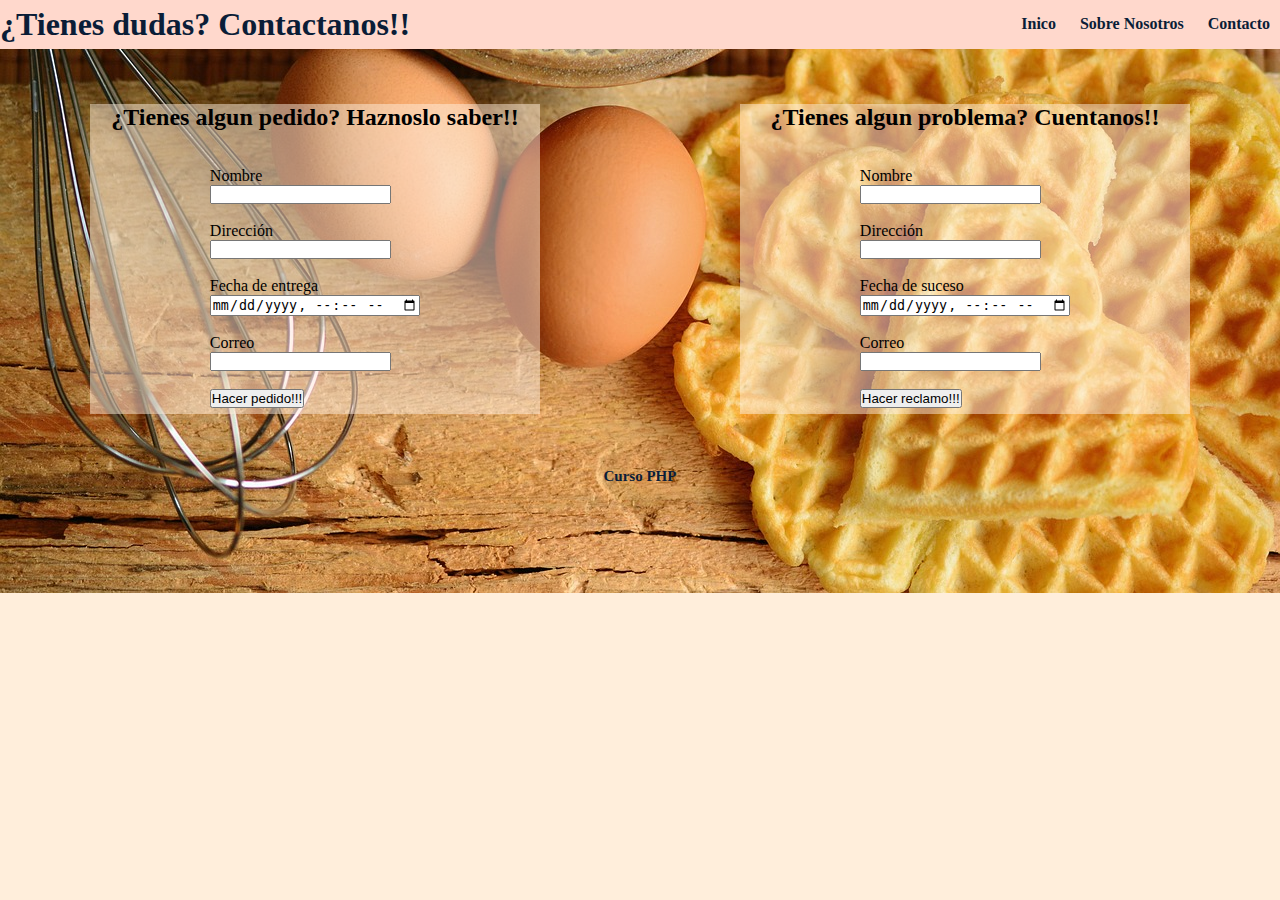
<file: contacto.html>
<!DOCTYPE html>
<html lang="en">
<head>
  <meta charset="UTF-8">
  <meta http-equiv="X-UA-Compatible" content="IE=edge">
  <meta name="viewport" content="width=device-width, initial-scale=1.0">
  <link rel="stylesheet" href="css/contacto.css">
  <title>Contacto</title>
</head>
<body>
  <!--div contenedor almacena todas las seciones de la página-->
  <div class="contenedor">
    <!--Portada-->
    <header>
      <div class="titulo">
        <h1>¿Tienes dudas? Contactanos!!</h1>
      </div>
      <!--Menu-->
      <nav>
        <ul>
          <li><a href="index.html">Inico</a></li>
          <li><a href="sobreNosotros.html">Sobre Nosotros</a></li>
          <li><a href="#">Contacto</a></li>
        </ul>
      </nav>
    </header>
    <!--Formulario para realizar un pedido-->
    <div class="formulario1">
      <h2 class="titulo2">¿Tienes algun pedido? Haznoslo saber!!</h2>
      <br><br>
      <form action="">
        <label for="">Nombre</label>
        <br>
        <input type="text">
        <br><br>
        <label for="">Dirección</label>
        <br>
        <input type="text">
        <br><br>
        <label for="">Fecha de entrega</label>
        <br>
        <input type="datetime-local">
        <br><br>
        <label for="">Correo</label>
        <br>
        <input type="email" class="correo" id="">
        <br><br>
        <button>Hacer pedido!!!</button>
        
      </form>
    </div>

    <div class="formulario2">
      <h2 class="titulo3">¿Tienes algun problema? Cuentanos!!</h2>
      <br><br>
      <form action="">
        <label for="">Nombre</label>
        <br>
        <input type="text">
        <br><br>
        <label for="">Dirección</label>
        <br>
        <input type="text">
        <br><br>
        <label for="">Fecha de suceso</label>
        <br>
        <input type="datetime-local">
        <br><br>
        <label for="">Correo</label>
        <br>
        <input type="email" class="correo" id="">
        <br><br>
        <button>Hacer reclamo!!!</button>
        
      </form>
    </div>
    <!--Pie de página-->
    <footer>
      <h2 class="final">Curso PHP</h2>
    </footer>

  </div>
 </body>
</html>
</file>
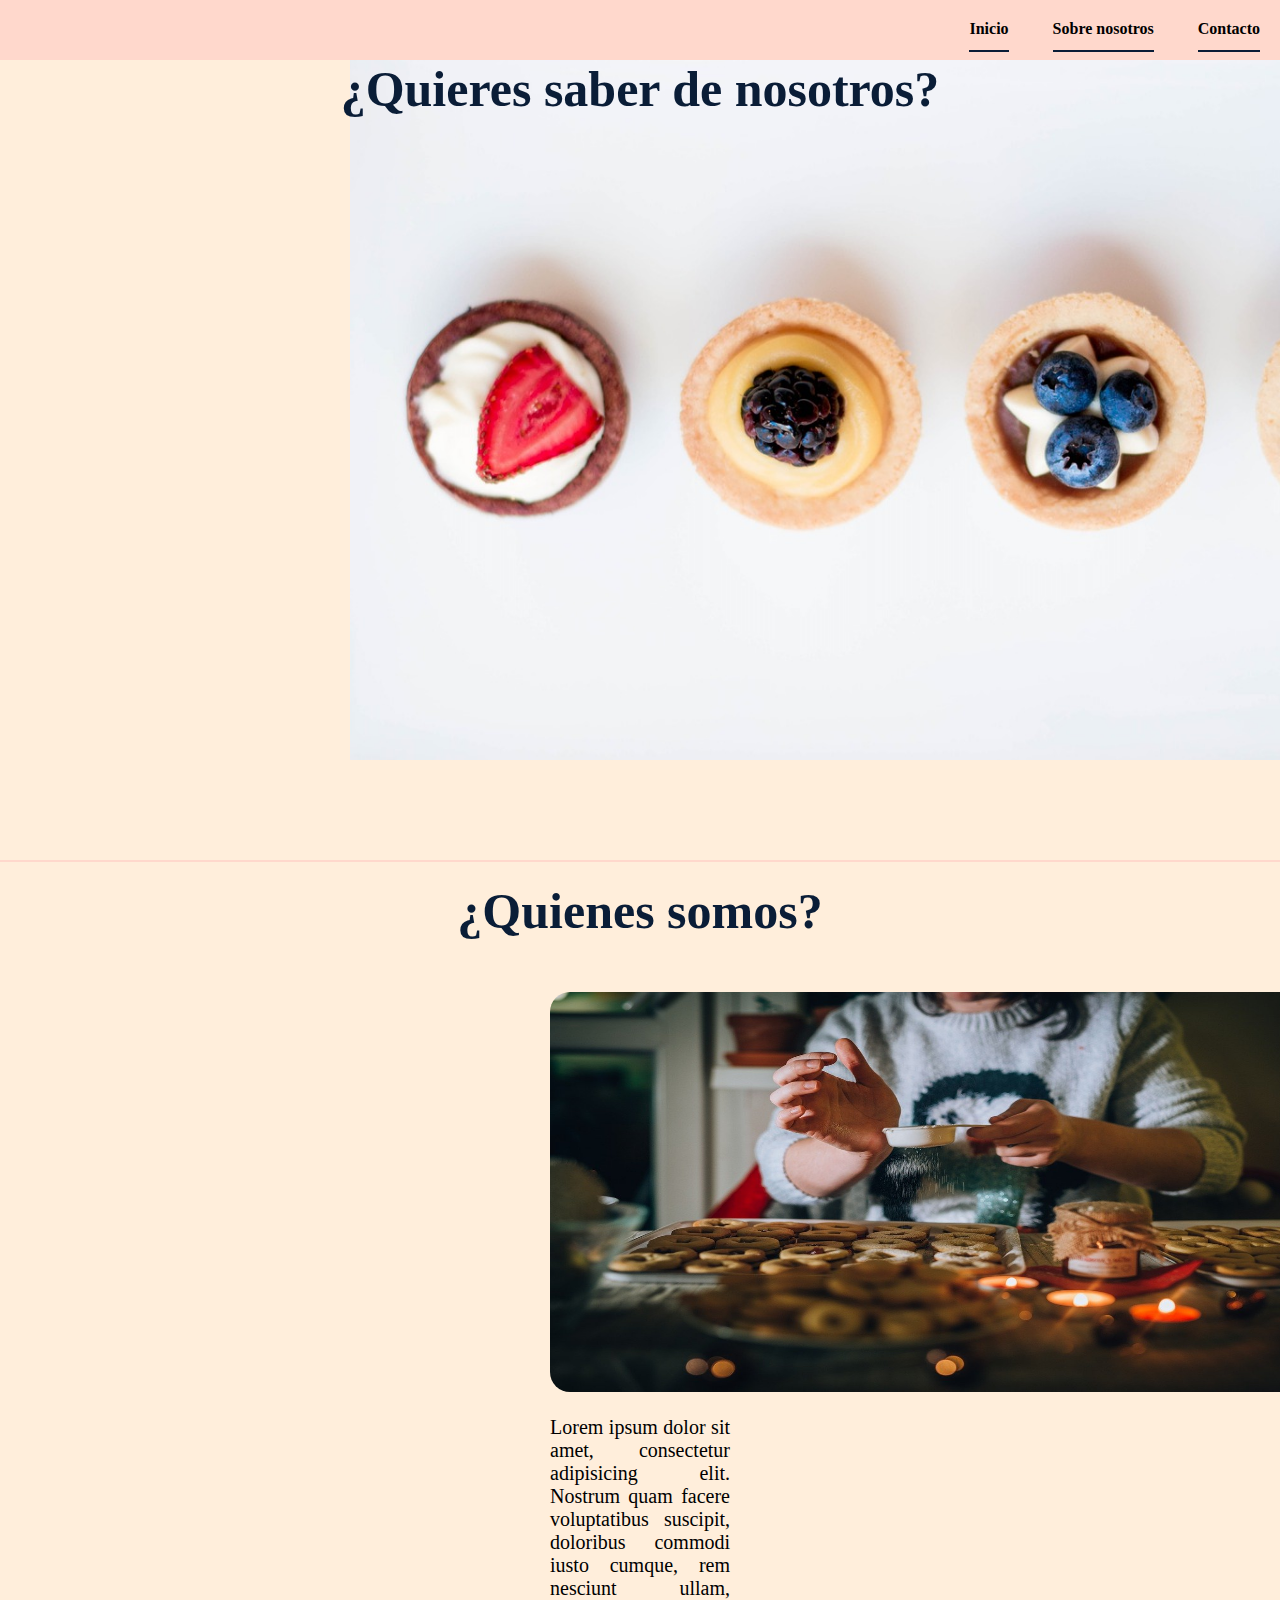
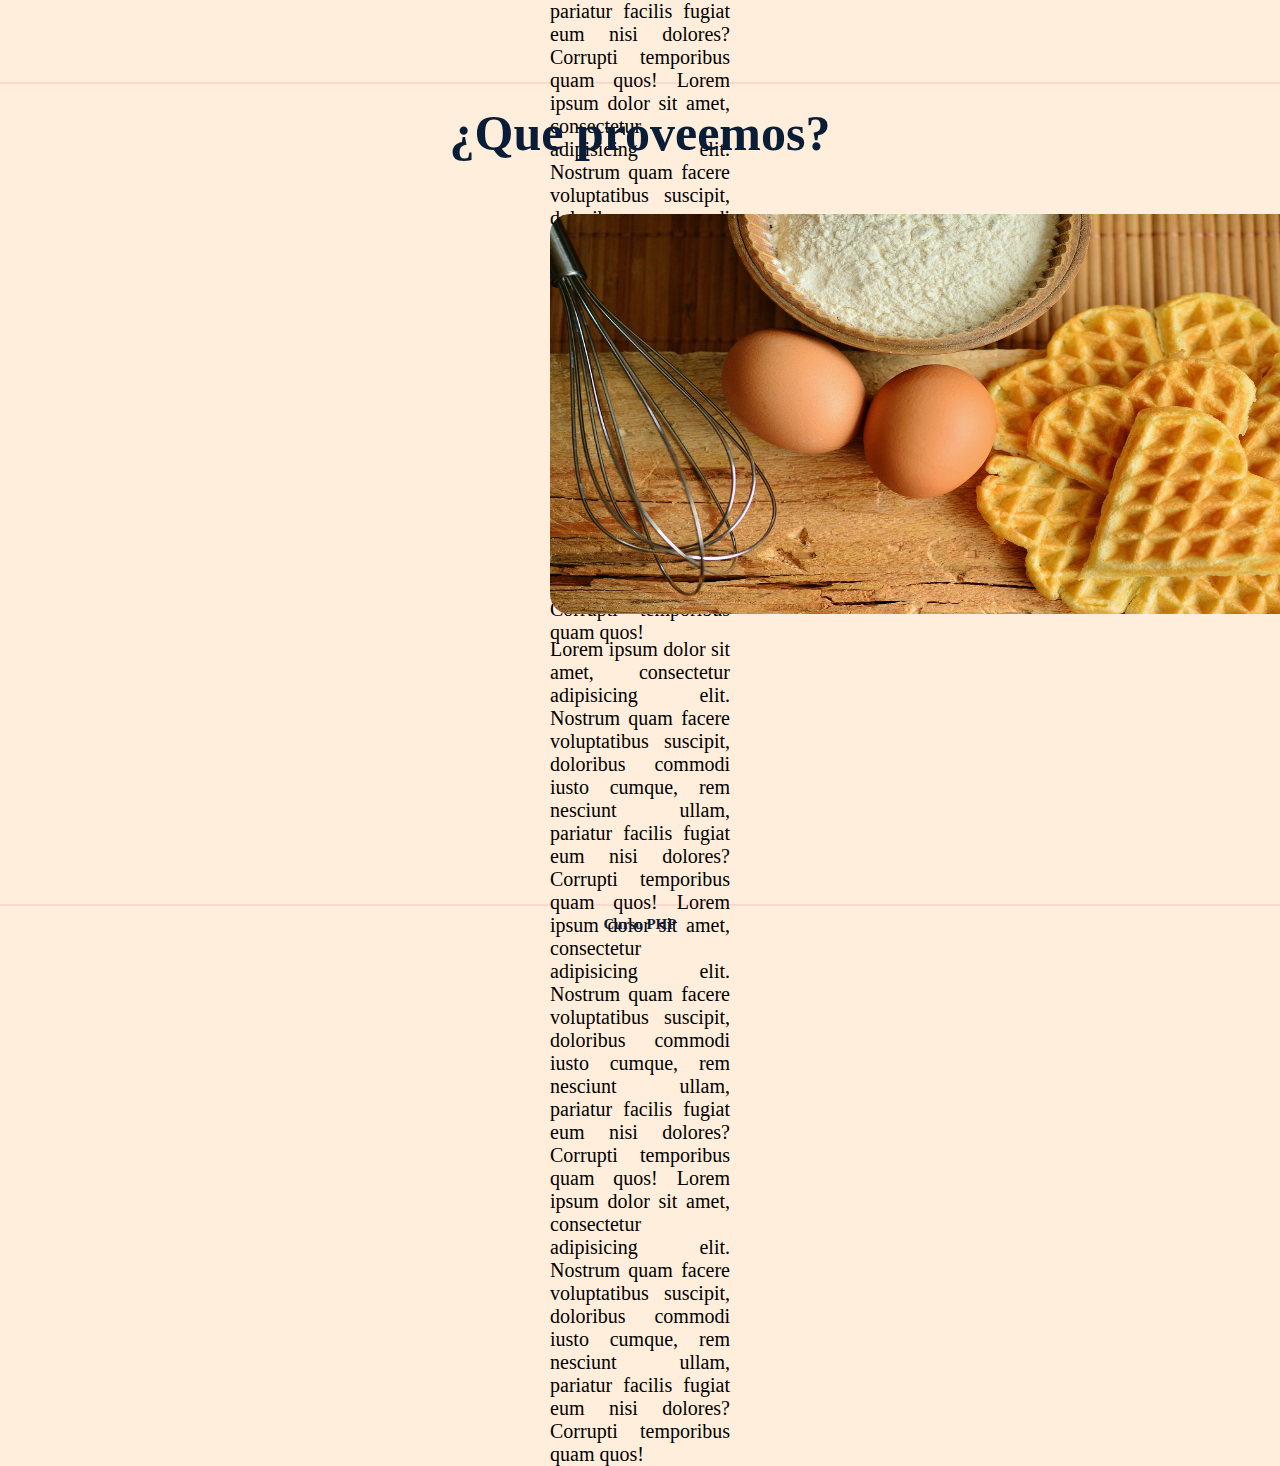
<file: sobreNosotros.html>
<!DOCTYPE html>
<html lang="es">
<head>
  <meta charset="UTF-8">
  <meta http-equiv="X-UA-Compatible" content="IE=edge">
  <meta name="viewport" content="width=device-width, initial-scale=1.0">
  <link rel="stylesheet" href="css/nosotros.css">
  <title>Información</title>
</head>
<body>
  <div class="contenerdor">
    <nav>
      <ul>
        <li><a href="index.html">Inicio</a></li>
        <li><a href="#">Sobre nosotros</a></li>
        <li><a href="contacto.html">Contacto</a></li>
      </ul>
    </nav>
    <header>
      <img src="imagenes/cupcakes-gc05d9e6ba_1280.jpg" alt="" class="img1">
      <div class="titulo">
        <h1>¿Quieres saber de nosotros?</h1>
      </div>
    </header>
    <div class="contenido1">
        <h2 class="titulo2">¿Quienes somos?</h2>
        <article class="a1">
          <img src="imagenes/christmas-g3c6846b87_1280.jpg" alt="" class="img2">
          <p class="somos">
            Lorem ipsum dolor sit amet, consectetur adipisicing elit. Nostrum quam facere voluptatibus suscipit, 
            doloribus commodi iusto cumque, rem nesciunt ullam, pariatur facilis fugiat eum nisi dolores? 
            Corrupti temporibus quam quos!
            Lorem ipsum dolor sit amet, consectetur adipisicing elit. Nostrum quam facere voluptatibus suscipit, 
            doloribus commodi iusto cumque, rem nesciunt ullam, pariatur facilis fugiat eum nisi dolores? 
            Corrupti temporibus quam quos!
            Lorem ipsum dolor sit amet, consectetur adipisicing elit. Nostrum quam facere voluptatibus suscipit, 
            doloribus commodi iusto cumque, rem nesciunt ullam, pariatur facilis fugiat eum nisi dolores? 
            Corrupti temporibus quam quos!
          </p>
        </article>
      </div>
      <div class="contenido2">
        <h2 class="titulo3">¿Que proveemos?</h2>
        
        <article class="a2">
          <img src="imagenes/waffles-g952964b44_1280.jpg" alt="" class="img3">
          <p class="proveedor">
            Lorem ipsum dolor sit amet, consectetur adipisicing elit. Nostrum quam facere voluptatibus suscipit, 
            doloribus commodi iusto cumque, rem nesciunt ullam, pariatur facilis fugiat eum nisi dolores? 
            Corrupti temporibus quam quos!
            Lorem ipsum dolor sit amet, consectetur adipisicing elit. Nostrum quam facere voluptatibus suscipit, 
            doloribus commodi iusto cumque, rem nesciunt ullam, pariatur facilis fugiat eum nisi dolores? 
            Corrupti temporibus quam quos!
            Lorem ipsum dolor sit amet, consectetur adipisicing elit. Nostrum quam facere voluptatibus suscipit, 
            doloribus commodi iusto cumque, rem nesciunt ullam, pariatur facilis fugiat eum nisi dolores? 
            Corrupti temporibus quam quos!
          </p>
        </article>
      </div>
    </div>
    <footer>
      <h2 class="final">Curso PHP</h2>
    </footer>
  </div>
</body>
</html>
</file>
<file: css/contacto.css>
/*Configuración de css general */
* {
  margin: 0;
  padding: 0;
}

/*Aplicación de cambios a body */
body {
  background-color: #FFEEDB;
  background-image: url("../imagenes/waffles-g952964b44_1280.jpg");
  background-position: center;
  background-size: cover;
  background-repeat: no-repeat;
}

/*Aplicación de cambios con css grid, para estructurar
  los elementos de la página */
.contenedor {
  width: 100%;
  height: 100%;
  display: grid;
  grid-gap: 20px;
  grid-template-columns: repeat(2, 1fr);
  grid-template-rows: 12% 28% 28% 28% 4%;
}

/*
  Modificacion de contenido

  En esta parte se modifica todo el contenido de la página  en general
  basandose en css grid.
*/

header {
  background-color:#FFD8CC;
  height: 100%;
  grid-row: 1;
  grid-column: span 2;

  text-align: center;
  display: flex;
  align-items: center;
  justify-content: space-between;
}

.titulo {
  float: left;
}

h1 {
  color: #0A1D37;
}

nav {
  float: right;
}

ul {
  width: 100%;
  text-align: right;
}

li {
  display: inline-block;
  margin: 10px;
}

a {
  color: #0A1D37;
  text-decoration: none;
  font-weight: bolder;
  
}

.formulario1 {
  background-color: rgb(255, 238, 219, 0.5);
  width: 450px;
  height: 310px;
  margin: auto;

  grid-row-start: 2;
  grid-row: span 3;
  grid-column: 1;

  display: flex;
  flex-direction: column;
  align-items: center;
}

.formulario2 {
  background-color: rgb(255, 238, 219, 0.5);
  width: 450px;
  height: 310px;
  margin: auto;

  grid-row-start: 2;
  grid-row: span 3;
  grid-column: 2;

  display: flex;
  flex-direction: column;
  align-items: center;
}

/*Estilos de pie de página*/

footer {
  grid-row: 5;
  grid-column: span 2;

  display: flex;
  align-items: center;
  justify-content: center;
  text-align: center;
}



.final {
  color: #0A1D37;
  font-size: 15px;
}
</file>
<file: css/nosotros.css>
/*Configuración de css general */
* {
  margin: 0%;
  padding: 0%;
}

/*Aplicación de cambios a body */
body {
  background-color: #FFEEDB;
}

/*Aplicación de cambios con css grid, para estructurar
  los elementos de la página */
.contenedor {
  width: 100%;
  display: grid;
  grid-gap: 20px;
  grid-template-columns: repeat(3, 1fr);
  grid-template-rows: repeat(5, auto);
  grid-template-areas: "nav nav nav"
                        "header header header"
                        "article1 article1 article1"
                        "article2 article2 article2"
                        "footer footer footer";
}

/*
  Modificacion de contenido

  En esta parte se modifica todo el contenido de la página  en general
  basandose en css grid.
*/
nav {
  grid: nav;
  height: 60px;
  background-color:#FFD8CC ;
}

ul {
  width: 100%;
  text-align: right;
}

li {
  display: inline-block;
  margin: 20px;
  border-bottom: #0A1D37 2px solid;
  height: 30px;
}

a {
  color: black;
  font-weight: bolder;
  text-decoration: none;
}

header {
  grid: header;
  height: 800px;
  border-bottom: #FFD8CC 2px solid;
}

.img1 {
  position: absolute;
  margin-left: 350px;
  width: 1200px;
  height: 700px;
  z-index: -1;
}

.titulo {
  height: 100%;
  text-align: center;
  justify-content: center;
}

h1 {
  font-size: 50px;
  color: #0A1D37;
}

.contenido1 {
  grid-area: article1;
  margin-top: 20px;
  width: 100%;
  height: 800px;
  border-bottom: #FFD8CC 2px solid;
}

.img2, .img3 {
  width: 810px;
  height: 400px;
  border-radius: 20px;
}

.titulo2, .titulo3 {
  width: 100%;
  height: 100px;
  text-align: center;
  font-size: 50px;
  color: #0A1D37;
}

.a1, .a2 {
  margin-left: 550px;
  margin-right: 550px;
  margin-top: 10px;
 
}

.somos, .proveedor {
  margin-top: 20px;
  text-align: justify;
  font-size: 20px;
}

.contenido2 {
  grid-area: article2;
  margin-top: 20px;
  width: 100%;
  height: 800px;
  border-bottom: #FFD8CC 2px solid;
}

/*Estilos de pie de página*/
footer {
  grid-area: footer;
  text-align: center;
  font-size: 10px;
  color: #0A1D37;
}

.final{
  margin-top: 10px;
  
}
</file>
